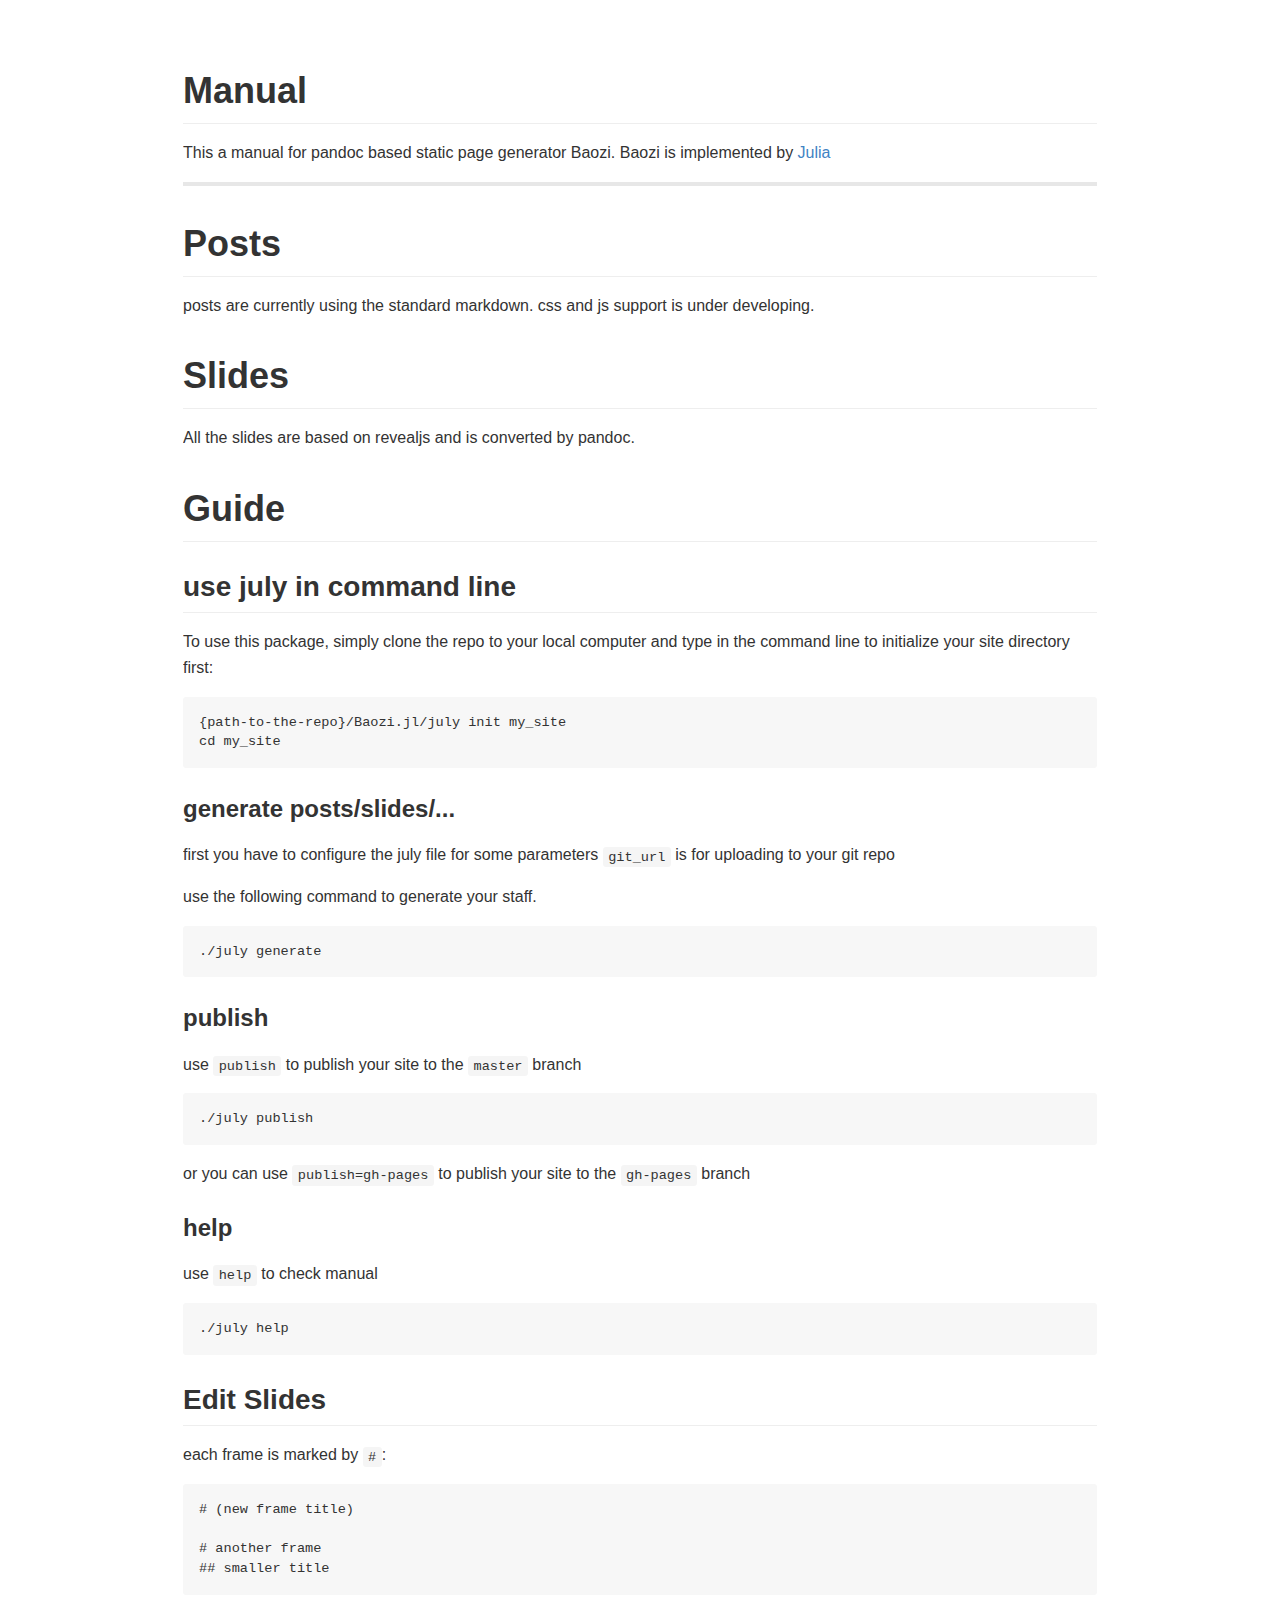
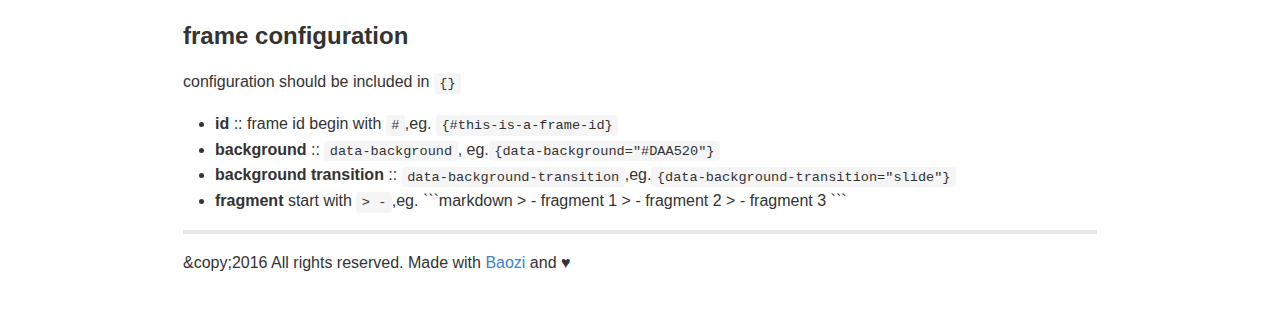
<file: index.html>
<!DOCTYPE html>
<html>
  <head>
    <meta charset="utf-8">
    <title>Roger's Slides</title>
    <link rel="icon" href="http://rogerluo.cc/image/favicon.png">
    <link rel="stylesheet" href="assets/css/plain.css">
  </head>
  <body>
    <div class="container">
      <div id="markup">
        <article id="content" class="markdown-body">
        <section>
<h1>Manual</h1>
<p>This a manual for pandoc based static page generator Baozi. Baozi is implemented by <a href="http://julialang.org">Julia</a></p>
<hr />
</section>
<section>
<h1>Posts</h1>
<p>posts are currently using the standard markdown. css and js support is under developing.</p>
</section>
<section>
<h1>Slides</h1>
<p>All the slides are based on revealjs and is converted by pandoc.</p>
</section>
<section>
<h1>Guide</h1>
<h2>use july in command line</h2>
<p>To use this package, simply clone the repo to your local computer and type in the command line to initialize your site directory first:</p>
<pre><code class="language-shell">&#123;path-to-the-repo&#125;/Baozi.jl/july init my_site 
cd my_site</code></pre>
<h3>generate posts/slides/...</h3>
<p>first you have to configure the july file for some parameters <code>git_url</code> is for uploading to your git repo </p>
<p>use the following command to generate your staff.</p>
<pre><code class="language-shell">./july generate</code></pre>
<h3>publish</h3>
<p>use <code>publish</code> to publish your site to the <code>master</code> branch</p>
<pre><code class="language-shell">./july publish</code></pre>
<p>or you can use <code>publish&#61;gh-pages</code> to publish your site to the <code>gh-pages</code> branch</p>
<h3>help</h3>
<p>use <code>help</code> to check manual</p>
<pre><code class="language-shell">./july help</code></pre>
<h2>Edit Slides</h2>
<p>each frame is marked by <code>#</code>:</p>
<pre><code class="language-markdown"># &#40;new frame title&#41;

# another frame
## smaller title</code></pre>
<h3>frame configuration</h3>
<p>configuration should be included in <code>&#123;&#125;</code></p>
<ul>
<li><strong>id</strong> :: frame id begin with <code>#</code>,eg. <code>&#123;#this-is-a-frame-id&#125;</code></li>
<li><strong>background</strong> :: <code>data-background</code>, eg.<code>&#123;data-background&#61;&quot;#DAA520&quot;&#125;</code></li>
<li><strong>background transition</strong> :: <code>data-background-transition</code>,eg.<code>&#123;data-background-transition&#61;&quot;slide&quot;&#125;</code></li>
<li><strong>fragment</strong> start with <code>&gt; -</code>,eg. &#96;&#96;&#96;markdown &gt; - fragment 1 &gt; - fragment 2 &gt; - fragment 3 &#96;&#96;&#96;</li>
</ul>
<hr />
<p>&amp;copy;2016 All rights reserved. Made with <a href="http://rogerluo.cc/Baozi.jl">Baozi</a> and ♥</p>
</section>
        </article>
      </div>
    </div>
  </body>
  <script type="text/x-mathjax-config">
    MathJax.Hub.Config({
        tex2jax: {
          inlineMath: [ ['$$','$$'], ["\\(","\\)"] ],
          displayMath: [ ['$$$$', '$$$$'], ["\\[", "\\]"] ],
          processEscapes: true
        },
        TeX: {
          equationNumbers: {
            autoNumber: 'AMS'
          }
        },
        "HTML-CSS": {
          imageFont: null
        }
      });
  </script>
  <script type="text/javascript" src="http://cdn.mathjax.org/mathjax/2.1-latest/MathJax.js?config=TeX-AMS-MML_HTMLorMML"></script>
</html>
</file>
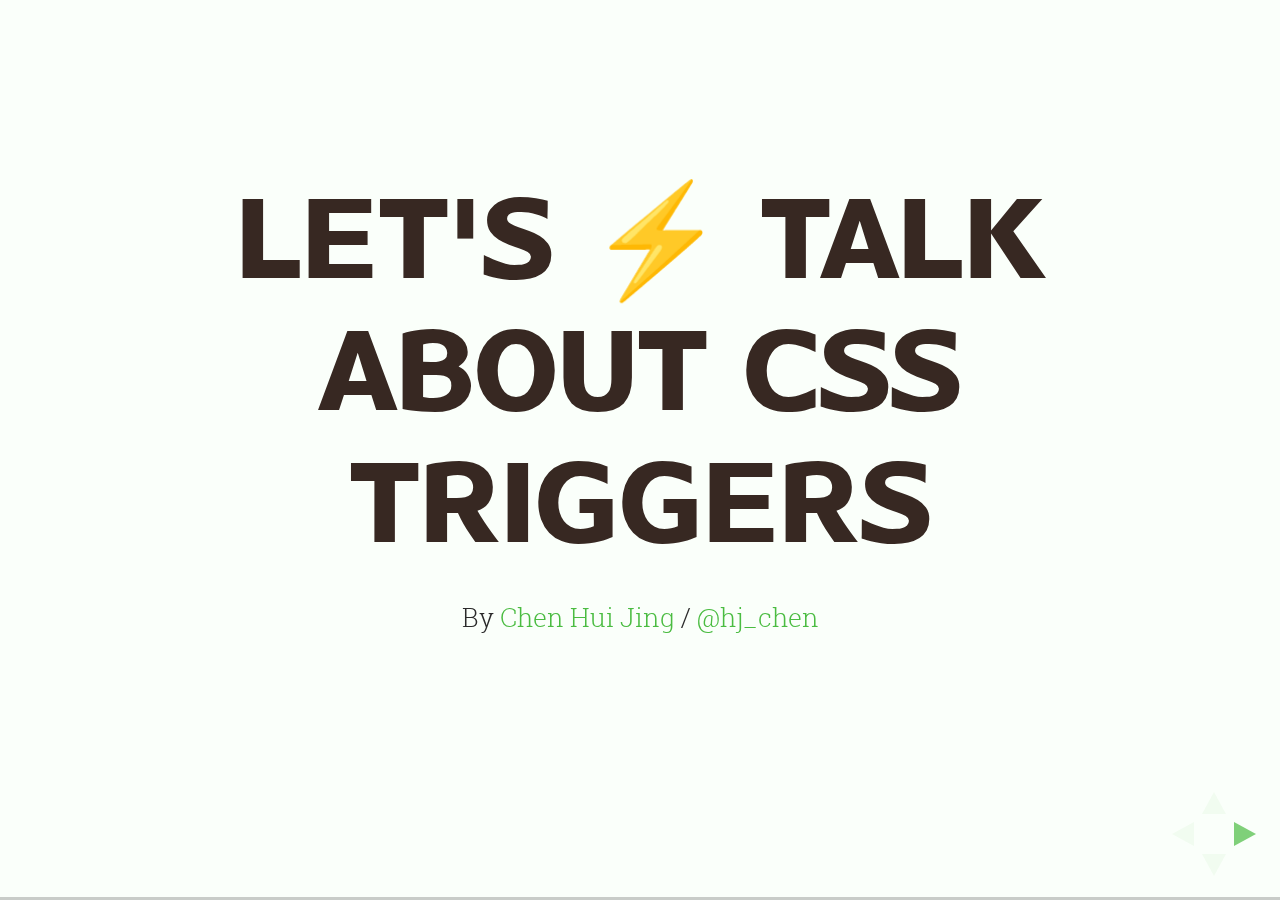
<file: assets/plugins/reveal/css-triggers/index.html>
<!doctype html>
<html lang="en">

	<head>
		<meta charset="utf-8">

		<title>Let's ⚡ talk about CSS triggers</title>

		<meta name="description" content="Impromptu lightning talk on browser rendering and which CSS properties can be animated safely">
		<meta name="author" content="Chen Hui Jing">

		<meta name="apple-mobile-web-app-capable" content="yes" />
		<meta name="apple-mobile-web-app-status-bar-style" content="black-translucent" />

		<meta name="viewport" content="width=device-width, initial-scale=1.0, maximum-scale=1.0, user-scalable=no, minimal-ui">

		<link rel="stylesheet" href="css/reveal.css">
		<link rel="stylesheet" href="css/theme/jing.css" id="theme">

		<link rel="stylesheet" href="lib/css/zenburn.css">

		<script>
			var link = document.createElement( 'link' );
			link.rel = 'stylesheet';
			link.type = 'text/css';
			link.href = window.location.search.match( /print-pdf/gi ) ? 'css/print/pdf.css' : 'css/print/paper.css';
			document.getElementsByTagName( 'head' )[0].appendChild( link );
		</script>

		<!--[if lt IE 9]>
		<script src="lib/js/html5shiv.js"></script>
		<![endif]-->
	</head>

	<body>

		<div class="reveal">

			<div class="slides">
				<section>
					<h1>Let's <span class="j-emoji">⚡</span> talk about CSS triggers</h1>
					<p><small>By <a href="http://www.chenhuijing.com/">Chen Hui Jing</a> / <a href="http://twitter.com/hj_chen">@hj_chen</a></small></p>
				</section>

				<section>
					<h2>How browsers render stuff (generally)</h2>
					<ul>
						<li>Different browsers use different rendering engines but follow similar flow</li>
						<li>Browser will parse the markup, then "Recalculate Style" to figure out what styles apply to which elements</li>
						<li>Next, it will "Layout" all the DOM elements</li>
						<li>Then, "Paint" the pixel data for the elements</li>
						<li>And, "Composite" will combine and draw the painted layers out onto the screen</li>
					</ul>
				</section>

				<section>
					<h2>Think of it as a pyramid</h2>
					<img class="plain" srcset="img/rendering-pyramid@2x.jpg 2x" data-src="img/rendering-pyramid.jpg" alt="Rendering pyramid" />
					<p>If you change something at the bottom, the pyramid has to be rebuilt from the bottom.</p>
				</section>

				<section>
					<section>
						<h2>Layout</h2>
						<ul>
							<li>Generate geometry and position of each element</li>
							<li>Very expensive because engine must reflow the relevant element and all its children to take into account the new layout</li>
							<li>Occurs when the DOM tree is manipulated, or a style which affects layout is changed, when browser window size is changed, when className property is changed</li>
						</ul>
					</section>

					<section>
						<h2>CSS properties that trigger Layout</h2>
						<ul class="j-multi">
							<li>width</li>
							<li>height</li>
							<li>padding</li>
							<li>margin</li>
							<li>display</li>
							<li>border-width</li>
							<li>border</li>
							<li>top</li>
							<li>position</li>
							<li>font-size</li>
							<li>float</li>
							<li>text-align</li>
							<li>overflow-y</li>
							<li>font-weight</li>
							<li>overflow</li>
							<li>left</li>
							<li>font-family</li>
							<li>line-height</li>
							<li>vertical-align</li>
							<li>right</li>
							<li>clear</li>
							<li>white-space</li>
							<li>bottom</li>
							<li>min-height</li>
						</ul>
					</section>
				</section>

				<section>
					<section>
						<h2>Paint</h2>
						<ul>
							<li>Fill out pixels for each element into layers</li>
							<li>Make something visible when it previously was not, like adding outline or changing background colour</li>
							<li>Expensive because the engine searches through all elements to determine what is visible and what should be displayed</li>
							<li>Browser vendors are scrambling to improve the renderer, but until recently browsers weren't built to handle animations efficiently</li>
						</ul>
					</section>

					<section>
						<h2>CSS properties that trigger Paint</h2>
						<ul class="j-multi">
							<li>color</li>
							<li>border-style</li>
							<li>visibility</li>
							<li>background</li>
							<li>text-decoration</li>
							<li>background-image</li>
							<li>background-position</li>
							<li>background-repeat</li>
							<li>outline-color</li>
							<li>outline</li>
							<li>outline-style</li>
							<li>border-radius</li>
							<li>outline-width</li>
							<li>box-shadow</li>
							<li>background-size</li>
						</ul>
					</section>
				</section>

				<section>
					<h2>Composite</h2>
					<ul>
						<li>Only Opacity and Transforms trigger composite</li>
						<li>Blink and Webkit creates new layer for elements with CSS transforms or opacity</li>
						<li>translateZ(0) is used to force layer creation which ensures both the layer is painted as soon as the animation starts</li>
						<li>Watch <a href="https://www.youtube.com/watch?v=9rizDPIIYEY">The Web's Black Magic</a> for best explanation on rendering and compositing</li>
					</ul>
				</section>

				<section>
					<h2>To find out more...</h2>
					<ul>
						<li><a href="http://jankfree.org/">Jank Free</a> (website)</li>
						<li><a href="http://csstriggers.com/">CSS Triggers</a> by <a href="https://twitter.com/aerotwist">Paul Lewis</a> (website)</li>
						<li><a href="http://www.html5rocks.com/en/tutorials/speed/high-performance-animations/">High Performance Animations</a> by <a href="https://twitter.com/aerotwist">Paul Lewis</a> and <a href="https://twitter.com/paul_irish">Paul Irish</a></li>
						<li><a href="http://calendar.perfplanet.com/2014/hardware-accelerated-css-the-nice-vs-the-naughty/">Hardware Accelerated CSS: The Nice vs The Naughty</a> by <a href="https://twitter.com/ariyahidayat">Ariya Hidayat</a></li>
						<li><a href="https://developers.google.com/web/fundamentals/design-and-ui/animations/animations-and-performance#css-vs-javascript-performance">Animations and performance</a> by <a href="https://twitter.com/paul_irish">Paul Irish</a> and <a href="https://twitter.com/samthor">Sam Thorogood</a></li>
						<li><a href="https://www.youtube.com/watch?v=9rizDPIIYEY">The Web's Black Magic</a> by <a href="https://twitter.com/iammatt">Matthew Delaney</a> and <a href="https://twitter.com/jingidy">Jing Jin</a> (conference talk)</li>
						<li><a href="http://thewebahead.net/103">Animating the Web with Rachel Nabors</a> (podcast)</li>
					</ul>
				</section>

				<section style="text-align: left;">
					<h1>THE END</h1>
					<p><img class="j-icon plain" data-src="img/home.png" alt="Website"><a href="http://www.chenhuijing.com">http://www.chenhuijing.com</a></p>
					<p><img class="j-icon plain" data-src="img/twitter.png" alt="Twitter"><a href="https://twitter.com/hj_chen">@hj_chen</a></p>
					<p><img class="j-icon plain" data-src="img/medium.png" alt="Medium"><a href="https://medium.com/@hj_chen">@hj_chen</a></p>
					<p><img class="j-icon plain" data-src="img/codepen.png" alt="Codepen"><a href="http://codepen.io/huijing/">@huijing</a></p>
				</section>

			</div>

		</div>

		<script src="lib/js/head.min.js"></script>
		<script src="js/reveal.js"></script>

		<script>

			// Full list of configuration options available at:
			// https://github.com/hakimel/reveal.js#configuration
			Reveal.initialize({
				controls: true,
				progress: true,
				history: true,
				center: true,

				transition: 'slide', // none/fade/slide/convex/concave/zoom

				// Optional reveal.js plugins
				dependencies: [
					{ src: 'lib/js/classList.js', condition: function() { return !document.body.classList; } },
					{ src: 'plugin/markdown/marked.js', condition: function() { return !!document.querySelector( '[data-markdown]' ); } },
					{ src: 'plugin/markdown/markdown.js', condition: function() { return !!document.querySelector( '[data-markdown]' ); } },
					{ src: 'plugin/highlight/highlight.js', async: true, callback: function() { hljs.initHighlightingOnLoad(); } },
					{ src: 'plugin/zoom-js/zoom.js', async: true },
					{ src: 'plugin/notes/notes.js', async: true }
				]
			});

		</script>

	</body>
</html>
</file>
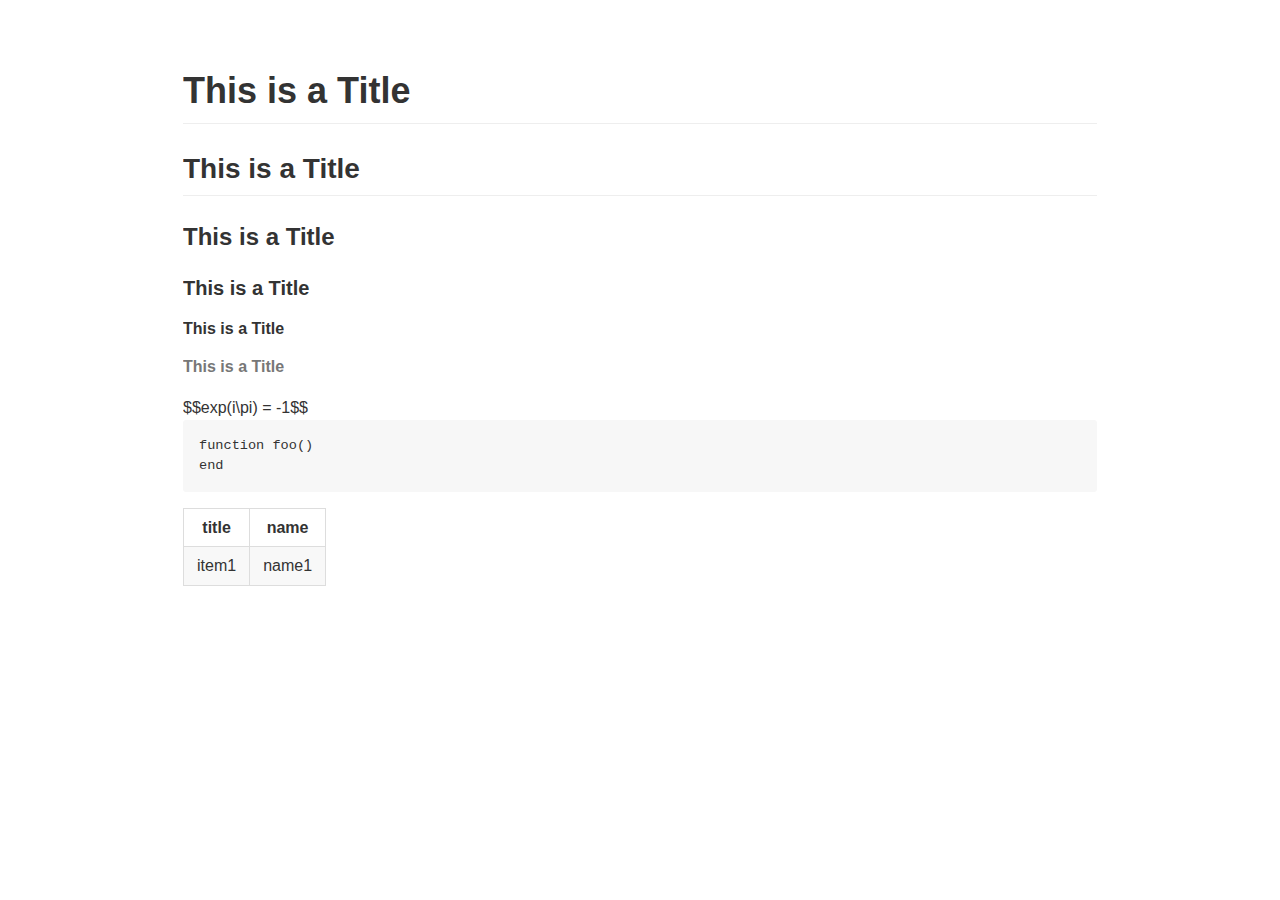
<file: posts/example.html>
<!DOCTYPE html>
<html>
  <head>
    <meta charset="utf-8">
    <title>Roger's Slides</title>
    <link rel="icon" href="http://rogerluo.cc/image/favicon.png">
    <link rel="stylesheet" href="../assets/css/plain.css">
  </head>
  <body>
    <div class="container">
      <div id="markup">
        <article id="content" class="markdown-body">
        <section>
<h1>This is a Title</h1>
<h2>This is a Title</h2>
<h3>This is a Title</h3>
<h4>This is a Title</h4>
<h5>This is a Title</h5>
<h6>This is a Title</h6>
&#36;&#36;exp&#40;i\pi&#41; &#61; -1&#36;&#36;

<pre><code class="language-julia">function foo&#40;&#41;
end</code></pre>
<table><tr><th>title</th><th>name</th></tr><tr><td>item1</td><td>name1</td></tr></table>
</section>
        </article>
      </div>
    </div>
  </body>
  <script type="text/x-mathjax-config">
    MathJax.Hub.Config({
        tex2jax: {
          inlineMath: [ ['$$','$$'], ["\\(","\\)"] ],
          displayMath: [ ['$$$$', '$$$$'], ["\\[", "\\]"] ],
          processEscapes: true
        },
        TeX: {
          equationNumbers: {
            autoNumber: 'AMS'
          }
        },
        "HTML-CSS": {
          imageFont: null
        }
      });
  </script>
  <script type="text/javascript" src="http://cdn.mathjax.org/mathjax/2.1-latest/MathJax.js?config=TeX-AMS-MML_HTMLorMML"></script>
</html>
</file>
<file: assets/css/plain.css>
html{
    font-family: sans-serif;
    -ms-text-size-adjust: 100%;
    -webkit-text-size-adjust: 100%;
}
body{
    margin: 0;
}
article,aside,details,figcaption,figure,footer,header,hgroup,main,nav,section,summary{
    display: block;
}
audio,canvas,progress,video{
    display: inline-block;
    vertical-align: baseline;
}
audio:not([controls]){
    display: none;
    height: 0;
}
[hidden],template{
    display: none;
}
a{
    background: transparent;
}
a:active,a:hover{
    outline: 0;
}
abbr[title]{
    border-bottom: 1px dotted;
}
b,strong{
    font-weight: bold;
}
dfn{
    font-style: italic;
}
h1{
    font-size: 2em;
    margin: 0.67em 0;
}
mark{
    background: #ff0;
    color: #000;
}
small{
    font-size: 80%;
}
sub,sup{
    font-size: 75%;
    line-height: 0;
    position: relative;
    vertical-align: baseline;
}
sup{
    top: -0.5em;
}
sub{
    bottom: -0.25em;
}
img{
    border: 0;
}
svg:not(:root){
    overflow: hidden;
}
figure{
    margin: 1em 40px;
}
hr{
    box-sizing: content-box;
    height: 0;
}
pre{
    overflow: auto;
}
code,kbd,pre,samp{
    font-family: monospace, monospace;
    font-size: 1em;
}
button,input,optgroup,select,textarea{
    color: inherit;
    font: inherit;
    margin: 0;
}
button{
    overflow: visible;
}
button,select{
    text-transform: none;
}
button,html input[type="button"],input[type="reset"],input[type="submit"]{
    -webkit-appearance: button;
    cursor: pointer;
}
button[disabled],html input[disabled]{
    cursor: default;
}
button::-moz-focus-inner,input::-moz-focus-inner{
    border: 0;
    padding: 0;
}
input{
    line-height: normal;
}
input[type="checkbox"],input[type="radio"]{
    box-sizing: border-box;
    padding: 0;
}
input[type="number"]::-webkit-inner-spin-button,input[type="number"]::-webkit-outer-spin-button{
    height: auto;
}
input[type="search"]{
    -webkit-appearance: textfield;
    box-sizing: content-box;
}
input[type="search"]::-webkit-search-cancel-button,input[type="search"]::-webkit-search-decoration{
    -webkit-appearance: none;
}
fieldset{
    border: 1px solid #c0c0c0;
    margin: 0 2px;
    padding: 0.35em 0.625em 0.75em;
}
legend{
    border: 0;
    padding: 0;
}
textarea{
    overflow: auto;
}
optgroup{
    font-weight: bold;
}
table{
    border-collapse: collapse;
    border-spacing: 0;
}
td,th{
    padding: 0;
}
*{
    box-sizing: border-box;
}
input,select,textarea,button{
    font: 13px/1.4 Helvetica, arial, freesans, clean, sans-serif, "Segoe UI Emoji", "Segoe UI Symbol";
}
body{
    min-width: 1020px;
    font: 13px/1.4 Helvetica, arial, freesans, clean, sans-serif, "Segoe UI Emoji", "Segoe UI Symbol";
    color: #333;
    background-color: #fff;
}
a{
    color: #4183c4;
    text-decoration: none;
}
a:hover,a:active{
    text-decoration: underline;
}
hr,.rule{
    height: 0;
    margin: 15px 0;
    overflow: hidden;
    background: transparent;
    border: 0;
    border-bottom: 1px solid #ddd;
}
hr:before,.rule:before{
    display: table;
    content: "";
}
hr:after,.rule:after{
    display: table;
    clear: both;
    content: "";
}
h1,h2,h3,h4,h5,h6{
    margin-top: 15px;
    margin-bottom: 15px;
    line-height: 1.1;
}
h1{
    font-size: 30px;
}
h2{
    font-size: 21px;
}
h3{
    font-size: 16px;
}
h4{
    font-size: 14px;
}
h5{
    font-size: 12px;
}
h6{
    font-size: 11px;
}
small{
    font-size: 90%;
}
blockquote{
    margin: 0;
}
.lead{
    margin-bottom: 30px;
    font-size: 20px;
    font-weight: 300;
    color: #555;
}
.text-muted{
    color: #999;
}
.text-danger{
    color: #bd2c00;
}
.text-emphasized{
    font-weight: bold;
    color: #333;
}
ul,ol{
    padding: 0;
    margin-top: 0;
    margin-bottom: 0;
}
ol ol,ul ol{
    list-style-type: lower-roman;
}
ul ul ol,ul ol ol,ol ul ol,ol ol ol{
    list-style-type: lower-alpha;
}
dd{
    margin-left: 0;
}
tt,code{
    font-family: Consolas, "Liberation Mono", Menlo, Courier, monospace;
    font-size: 12px;
}
pre{
    margin-top: 0;
    margin-bottom: 0;
    font: 12px Consolas, "Liberation Mono", Menlo, Courier, monospace;
}
#realtime .status{
    overflow: visible;
    position: absolute;
    top: -5px;
    left: 0;
    background: url("/public/images/github-status.png");
    width: 26px;
    height: 26px;
    display: block;
    margin: 0 5px 0 0;
}
#realtime .up{
    background-position: 0 0;
}
#realtime .problem{
    background-position: 0 -53px;
}
#realtime .down{
    background-position: 0 -26px;
}
.container{
    max-width: 920px;
    margin: 0 auto 20px auto;
}
#header{
    background: #FAFAFA;
    background: -moz-linear-gradient(#FAFAFA, #EAEAEA);
    background: -webkit-linear-gradient(#FAFAFA, #EAEAEA);
    -ms-filter: "progid: DXImageTransform.Microsoft.gradient(startColorstr='#fafafa', endColorstr='#eaeaea')";
    border-bottom: 1px solid #CACACA;
    box-shadow: 0 1px 0 rgba(255, 255, 255, 0.4),0 0 10px rgba(0, 0, 0, 0.1);
}
#markup{
    padding: 3px;
}
#markup article{
    padding-top: 30px;
}
.markdown-body{
    overflow: hidden;
    font-family: "Helvetica Neue", Helvetica, "Segoe UI", Arial, freesans, sans-serif;
    font-size: 16px;
    line-height: 1.6;
    word-wrap: break-word;
}
.markdown-body>*:first-child{
    margin-top: 0 !important;
}
.markdown-body>*:last-child{
    margin-bottom: 0 !important;
}
.markdown-body .absent{
    color: #c00;
}
.markdown-body .anchor{
    position: absolute;
    top: 0;
    left: 0;
    display: block;
    padding-right: 6px;
    padding-left: 30px;
    margin-left: -30px;
}
.markdown-body .anchor:focus{
    outline: none;
}
.markdown-body h1,.markdown-body h2,.markdown-body h3,.markdown-body h4,.markdown-body h5,.markdown-body h6{
    position: relative;
    margin-top: 1em;
    margin-bottom: 16px;
    font-weight: bold;
    line-height: 1.4;
}
.markdown-body h1 .octicon-link,.markdown-body h2 .octicon-link,.markdown-body h3 .octicon-link,.markdown-body h4 .octicon-link,.markdown-body h5 .octicon-link,.markdown-body h6 .octicon-link{
    display: none;
    color: #000;
    vertical-align: middle;
}
.markdown-body h1:hover .anchor,.markdown-body h2:hover .anchor,.markdown-body h3:hover .anchor,.markdown-body h4:hover .anchor,.markdown-body h5:hover .anchor,.markdown-body h6:hover .anchor{
    padding-left: 8px;
    margin-left: -30px;
    text-decoration: none;
}
.markdown-body h1:hover .anchor .octicon-link,.markdown-body h2:hover .anchor .octicon-link,.markdown-body h3:hover .anchor .octicon-link,.markdown-body h4:hover .anchor .octicon-link,.markdown-body h5:hover .anchor .octicon-link,.markdown-body h6:hover .anchor .octicon-link{
    display: inline-block;
}
.markdown-body h1 tt,.markdown-body h1 code,.markdown-body h2 tt,.markdown-body h2 code,.markdown-body h3 tt,.markdown-body h3 code,.markdown-body h4 tt,.markdown-body h4 code,.markdown-body h5 tt,.markdown-body h5 code,.markdown-body h6 tt,.markdown-body h6 code{
    font-size: inherit;
}
.markdown-body h1{
    padding-bottom: 0.3em;
    font-size: 2.25em;
    line-height: 1.2;
    border-bottom: 1px solid #eee;
}
.markdown-body h1 .anchor{
    line-height: 1;
}
.markdown-body h2{
    padding-bottom: 0.3em;
    font-size: 1.75em;
    line-height: 1.225;
    border-bottom: 1px solid #eee;
}
.markdown-body h2 .anchor{
    line-height: 1;
}
.markdown-body h3{
    font-size: 1.5em;
    line-height: 1.43;
}
.markdown-body h3 .anchor{
    line-height: 1.2;
}
.markdown-body h4{
    font-size: 1.25em;
}
.markdown-body h4 .anchor{
    line-height: 1.2;
}
.markdown-body h5{
    font-size: 1em;
}
.markdown-body h5 .anchor{
    line-height: 1.1;
}
.markdown-body h6{
    font-size: 1em;
    color: #777;
}
.markdown-body h6 .anchor{
    line-height: 1.1;
}
.markdown-body p,.markdown-body blockquote,.markdown-body ul,.markdown-body ol,.markdown-body dl,.markdown-body table,.markdown-body pre{
    margin-top: 0;
    margin-bottom: 16px;
}
.markdown-body hr{
    height: 4px;
    padding: 0;
    margin: 16px 0;
    background-color: #e7e7e7;
    border: 0 none;
}
.markdown-body ul,.markdown-body ol{
    padding-left: 2em;
}
.markdown-body ul.no-list,.markdown-body ol.no-list{
    padding: 0;
    list-style-type: none;
}
.markdown-body ul ul,.markdown-body ul ol,.markdown-body ol ol,.markdown-body ol ul{
    margin-top: 0;
    margin-bottom: 0;
}
.markdown-body li>p{
    margin-top: 16px;
}
.markdown-body dl{
    padding: 0;
}
.markdown-body dl dt{
    padding: 0;
    margin-top: 16px;
    font-size: 1em;
    font-style: italic;
    font-weight: bold;
}
.markdown-body dl dd{
    padding: 0 16px;
    margin-bottom: 16px;
}
.markdown-body blockquote{
    padding: 0 15px;
    color: #777;
    border-left: 4px solid #ddd;
}
.markdown-body blockquote>:first-child{
    margin-top: 0;
}
.markdown-body blockquote>:last-child{
    margin-bottom: 0;
}
.markdown-body table{
    display: block;
    width: 100%;
    overflow: auto;
    word-break: normal;
    word-break: keep-all;
}
.markdown-body table th{
    font-weight: bold;
}
.markdown-body table th,.markdown-body table td{
    padding: 6px 13px;
    border: 1px solid #ddd;
}
.markdown-body table tr{
    background-color: #fff;
    border-top: 1px solid #ccc;
}
.markdown-body table tr:nth-child(2n){
    background-color: #f8f8f8;
}
.markdown-body img{
    max-width: 100%;
    box-sizing: border-box;
}
.markdown-body span.frame{
    display: block;
    overflow: hidden;
}
.markdown-body span.frame>span{
    display: block;
    float: left;
    width: auto;
    padding: 7px;
    margin: 13px 0 0;
    overflow: hidden;
    border: 1px solid #ddd;
}
.markdown-body span.frame span img{
    display: block;
    float: left;
}
.markdown-body span.frame span span{
    display: block;
    padding: 5px 0 0;
    clear: both;
    color: #333;
}
.markdown-body span.align-center{
    display: block;
    overflow: hidden;
    clear: both;
}
.markdown-body span.align-center>span{
    display: block;
    margin: 13px auto 0;
    overflow: hidden;
    text-align: center;
}
.markdown-body span.align-center span img{
    margin: 0 auto;
    text-align: center;
}
.markdown-body span.align-right{
    display: block;
    overflow: hidden;
    clear: both;
}
.markdown-body span.align-right>span{
    display: block;
    margin: 13px 0 0;
    overflow: hidden;
    text-align: right;
}
.markdown-body span.align-right span img{
    margin: 0;
    text-align: right;
}
.markdown-body span.float-left{
    display: block;
    float: left;
    margin-right: 13px;
    overflow: hidden;
}
.markdown-body span.float-left span{
    margin: 13px 0 0;
}
.markdown-body span.float-right{
    display: block;
    float: right;
    margin-left: 13px;
    overflow: hidden;
}
.markdown-body span.float-right>span{
    display: block;
    margin: 13px auto 0;
    overflow: hidden;
    text-align: right;
}
.markdown-body code,.markdown-body tt{
    padding: 0;
    padding-top: 0.2em;
    padding-bottom: 0.2em;
    margin: 0;
    font-size: 85%;
    background-color: rgba(0,0,0,0.04);
    border-radius: 3px;
}
.markdown-body code:before,.markdown-body code:after,.markdown-body tt:before,.markdown-body tt:after{
    letter-spacing: -0.2em;
    content: "\00a0";
}
.markdown-body code br,.markdown-body tt br{
    display: none;
}
.markdown-body del code{
    text-decoration: inherit;
}
.markdown-body pre>code{
    padding: 0;
    margin: 0;
    font-size: 100%;
    word-break: normal;
    white-space: pre;
    background: transparent;
    border: 0;
}
.markdown-body .highlight{
    margin-bottom: 16px;
}
.markdown-body .highlight pre,.markdown-body pre{
    padding: 16px;
    overflow: auto;
    font-size: 85%;
    line-height: 1.45;
    background-color: #f7f7f7;
    border-radius: 3px;
}
.markdown-body .highlight pre{
    margin-bottom: 0;
    word-break: normal;
}
.markdown-body pre{
    word-wrap: normal;
}
.markdown-body pre code,.markdown-body pre tt{
    display: inline;
    max-width: initial;
    padding: 0;
    margin: 0;
    overflow: initial;
    line-height: inherit;
    word-wrap: normal;
    background-color: transparent;
    border: 0;
}
.markdown-body pre code:before,.markdown-body pre code:after,.markdown-body pre tt:before,.markdown-body pre tt:after{
    content: normal;
}
.markdown-body kbd{
    display: inline-block;
    padding: 3px 5px;
    font-size: 11px;
    line-height: 10px;
    color: #555;
    vertical-align: middle;
    background-color: #fcfcfc;
    border: solid 1px #ccc;
    border-bottom-color: #bbb;
    border-radius: 3px;
    box-shadow: inset 0 -1px 0 #bbb;
}
.codehilite{
    background: #ffffff;
}
.codehilite .c{
    color: #999988;
    font-style: italic;
}
.codehilite .err{
    color: #a61717;
    background-color: #e3d2d2;
}
.codehilite .k{
    color: #000000;
    font-weight: bold;
}
.codehilite .o{
    color: #000000;
    font-weight: bold;
}
.codehilite .cm{
    color: #999988;
    font-style: italic;
}
.codehilite .cp{
    color: #999999;
    font-weight: bold;
}
.codehilite .c1{
    color: #999988;
    font-style: italic;
}
.codehilite .cs{
    color: #999999;
    font-weight: bold;
    font-style: italic;
}
.codehilite .gd{
    color: #000000;
    background-color: #ffdddd;
}
.codehilite .gd .x{
    color: #000000;
    background-color: #ffaaaa;
}
.codehilite .ge{
    color: #000000;
    font-style: italic;
}
.codehilite .gr{
    color: #aa0000;
}
.codehilite .gh{
    color: #999999;
}
.codehilite .gi{
    color: #000000;
    background-color: #ddffdd;
}
.codehilite .gi .x{
    color: #000000;
    background-color: #aaffaa;
}
.codehilite .go{
    color: #888888;
}
.codehilite .gp{
    color: #555555;
}
.codehilite .gs{
    font-weight: bold;
}
.codehilite .gu{
    color: #aaaaaa;
}
.codehilite .gt{
    color: #aa0000;
}
.codehilite .kc{
    color: #000000;
    font-weight: bold;
}
.codehilite .kd{
    color: #000000;
    font-weight: bold;
}
.codehilite .kp{
    color: #000000;
    font-weight: bold;
}
.codehilite .kr{
    color: #000000;
    font-weight: bold;
}
.codehilite .kt{
    color: #445588;
    font-weight: bold;
}
.codehilite .m{
    color: #009999;
}
.codehilite .s{
    color: #d14;
}
.codehilite .na{
    color: #008080;
}
.codehilite .nb{
    color: #0086B3;
}
.codehilite .nc{
    color: #445588;
    font-weight: bold;
}
.codehilite .no{
    color: #008080;
}
.codehilite .ni{
    color: #800080;
}
.codehilite .ne{
    color: #990000;
    font-weight: bold;
}
.codehilite .nf{
    color: #990000;
    font-weight: bold;
}
.codehilite .nn{
    color: #555555;
}
.codehilite .nt{
    color: #000080;
}
.codehilite .nv{
    color: #008080;
}
.codehilite .ow{
    color: #000000;
    font-weight: bold;
}
.codehilite .w{
    color: #bbbbbb;
}
.codehilite .mf{
    color: #009999;
}
.codehilite .mh{
    color: #009999;
}
.codehilite .mi{
    color: #009999;
}
.codehilite .mo{
    color: #009999;
}
.codehilite .sb{
    color: #d14;
}
.codehilite .sc{
    color: #d14;
}
.codehilite .sd{
    color: #d14;
}
.codehilite .s2{
    color: #d14;
}
.codehilite .se{
    color: #d14;
}
.codehilite .sh{
    color: #d14;
}
.codehilite .si{
    color: #d14;
}
.codehilite .sx{
    color: #d14;
}
.codehilite .sr{
    color: #009926;
}
.codehilite .s1{
    color: #d14;
}
.codehilite .ss{
    color: #990073;
}
.codehilite .bp{
    color: #999999;
}
.codehilite .vc{
    color: #008080;
}
.codehilite .vg{
    color: #008080;
}
.codehilite .vi{
    color: #008080;
}
.codehilite .il{
    color: #009999;
}
</file>
<file: assets/plugins/reveal/css-triggers/css/theme/jing.css>
/**
 * Custom theme for Reveal.js presentations.
 *
 * Copyright (C) 2015 Chen Hui Jing, http://www.chenhuijing.com/
 */
@import url(../../lib/font/palo-alto/palo-alto.css);
@import url(../../lib/font/roboto-slab/roboto-slab.css);
/*********************************************
 * GLOBAL STYLES
 *********************************************/
body {
  background: #fafffa;
  background-color: #fafffa; }

.reveal {
  font-family: "Roboto Slab", "Rockwell", serif;
  font-size: 38px;
  font-weight: normal;
  color: #2a2a2a; }

::selection {
  color: #fff;
  background: #a3de9f;
  text-shadow: none; }

.reveal .slides > section,
.reveal .slides > section > section {
  line-height: 1.3;
  font-weight: inherit; }

/*********************************************
 * HEADERS
 *********************************************/
.reveal h1,
.reveal h2,
.reveal h3,
.reveal h4,
.reveal h5,
.reveal h6 {
  margin: 0 0 20px 0;
  color: #372822;
  font-family: "Palo Alto", "Arial Black", sans-serif;
  font-weight: 600;
  line-height: 1.2;
  letter-spacing: normal;
  text-transform: uppercase;
  text-shadow: none;
  word-wrap: break-word; }

.reveal h1 {
  font-size: 2.5em; }

.reveal h2 {
  font-size: 1.6em; }

.reveal h3 {
  font-size: 1.3em; }

.reveal h4 {
  font-size: 1em; }

.reveal h1 {
  text-shadow: none; }

/*********************************************
 * OTHER
 *********************************************/
.reveal p {
  margin: 20px 0;
  line-height: 1.3; }

/* Ensure certain elements are never larger than the slide itself */
.reveal img,
.reveal video,
.reveal iframe {
  max-width: 95%;
  max-height: 95%; }

.reveal strong,
.reveal b {
  font-weight: bold; }

.reveal em {
  font-style: italic; }

.reveal ol,
.reveal dl,
.reveal ul {
  display: inline-block;
  text-align: left;
  margin: 0 0 0 1em; }

.reveal ol {
  list-style-type: decimal; }

.reveal ul {
  list-style-type: disc; }

.reveal ul ul {
  list-style-type: square; }

.reveal ul ul ul {
  list-style-type: circle; }

.reveal ul ul,
.reveal ul ol,
.reveal ol ol,
.reveal ol ul {
  display: block;
  margin-left: 40px; }

.reveal dt {
  font-weight: bold; }

.reveal dd {
  margin-left: 40px; }

.reveal q,
.reveal blockquote {
  quotes: none; }

.reveal blockquote {
  display: block;
  position: relative;
  width: 70%;
  margin: 20px auto;
  padding: 5px;
  font-style: italic;
  background: rgba(255, 255, 255, 0.05);
  box-shadow: 0px 0px 2px rgba(0, 0, 0, 0.2); }

.reveal blockquote p:first-child,
.reveal blockquote p:last-child {
  display: inline-block; }

.reveal q {
  font-style: italic; }

.reveal pre {
  display: block;
  position: relative;
  width: 90%;
  margin: 20px auto;
  text-align: left;
  font-size: 0.55em;
  font-family: monospace;
  line-height: 1.2em;
  word-wrap: break-word;
  box-shadow: 0px 0px 6px rgba(0, 0, 0, 0.3); }

.reveal code {
  font-family: monospace; }

.reveal pre code {
  display: block;
  padding: 5px;
  overflow: auto;
  max-height: 400px;
  word-wrap: normal; }

.reveal table {
  margin: auto;
  border-collapse: collapse;
  border-spacing: 0; }

.reveal table th {
  font-weight: bold; }

.reveal table th,
.reveal table td {
  text-align: left;
  padding: 0.2em 0.5em 0.2em 0.5em;
  border-bottom: 1px solid; }

.reveal table th[align="center"],
.reveal table td[align="center"] {
  text-align: center; }

.reveal table th[align="right"],
.reveal table td[align="right"] {
  text-align: right; }

.reveal table tr:last-child td {
  border-bottom: none; }

.reveal sup {
  vertical-align: super; }

.reveal sub {
  vertical-align: sub; }

.reveal small {
  display: inline-block;
  font-size: 0.6em;
  line-height: 1.2em;
  vertical-align: top; }

.reveal small * {
  vertical-align: top; }

/*********************************************
 * LINKS
 *********************************************/
.reveal a {
  color: #4abc41;
  text-decoration: none;
  -webkit-transition: color .15s ease;
  -moz-transition: color .15s ease;
  transition: color .15s ease; }

.reveal a:hover {
  color: #7fd179;
  text-shadow: none;
  border: none; }

.reveal .roll span:after {
  color: #fff;
  background: #34832d; }

/*********************************************
 * IMAGES
 *********************************************/
.reveal section img {
  margin: 15px 0px;
  background: rgba(255, 255, 255, 0.12);
  border: 4px solid #2a2a2a;
  box-shadow: 0 0 10px rgba(0, 0, 0, 0.15); }

.reveal section img.plain {
  border: 0;
  box-shadow: none; }

.reveal a img {
  -webkit-transition: all .15s linear;
  -moz-transition: all .15s linear;
  transition: all .15s linear; }

.reveal a:hover img {
  background: rgba(255, 255, 255, 0.2);
  border-color: #4abc41;
  box-shadow: 0 0 20px rgba(0, 0, 0, 0.55); }

/*********************************************
 * NAVIGATION CONTROLS
 *********************************************/
.reveal .controls .navigate-left,
.reveal .controls .navigate-left.enabled {
  border-right-color: #4abc41; }

.reveal .controls .navigate-right,
.reveal .controls .navigate-right.enabled {
  border-left-color: #4abc41; }

.reveal .controls .navigate-up,
.reveal .controls .navigate-up.enabled {
  border-bottom-color: #4abc41; }

.reveal .controls .navigate-down,
.reveal .controls .navigate-down.enabled {
  border-top-color: #4abc41; }

.reveal .controls .navigate-left.enabled:hover {
  border-right-color: #7fd179; }

.reveal .controls .navigate-right.enabled:hover {
  border-left-color: #7fd179; }

.reveal .controls .navigate-up.enabled:hover {
  border-bottom-color: #7fd179; }

.reveal .controls .navigate-down.enabled:hover {
  border-top-color: #7fd179; }

/*********************************************
 * PROGRESS BAR
 *********************************************/
.reveal .progress {
  background: rgba(0, 0, 0, 0.2); }

.reveal .progress span {
  background: #4abc41;
  -webkit-transition: width 800ms cubic-bezier(0.26, 0.86, 0.44, 0.985);
  -moz-transition: width 800ms cubic-bezier(0.26, 0.86, 0.44, 0.985);
  transition: width 800ms cubic-bezier(0.26, 0.86, 0.44, 0.985); }

.reveal pre code {
  background: #3F3F3F;
  color: #DCDCDC; }

section img.j-icon {
  display: inline-block;
  vertical-align: middle;
  margin-right: 1rem; }

span.j-emoji {
  font-family: "Roboto Slab", "Rockwell", serif;
  font-weight: 400; }

.j-multi {
  width: 100%;
  list-style-position: inside;
  -webkit-column-width: 15rem;
  -moz-column-width: 15rem;
  column-width: 15rem; }
</file>
<file: assets/plugins/reveal/css-triggers/lib/css/zenburn.css>
/*
Zenburn style from voldmar.ru (c) Vladimir Epifanov <voldmar@voldmar.ru>
based on dark.css by Ivan Sagalaev
*/

.hljs {
  display: block;
  overflow-x: auto;
  padding: 0.5em;
  background: #3f3f3f;
  color: #dcdcdc;
  -webkit-text-size-adjust: none;
}

.hljs-keyword,
.hljs-tag,
.css .hljs-class,
.css .hljs-id,
.lisp .hljs-title,
.nginx .hljs-title,
.hljs-request,
.hljs-status,
.clojure .hljs-attribute {
  color: #e3ceab;
}

.django .hljs-template_tag,
.django .hljs-variable,
.django .hljs-filter .hljs-argument {
  color: #dcdcdc;
}

.hljs-number,
.hljs-date {
  color: #8cd0d3;
}

.dos .hljs-envvar,
.dos .hljs-stream,
.hljs-variable,
.apache .hljs-sqbracket,
.hljs-name {
  color: #efdcbc;
}

.dos .hljs-flow,
.diff .hljs-change,
.python .exception,
.python .hljs-built_in,
.hljs-literal,
.tex .hljs-special {
  color: #efefaf;
}

.diff .hljs-chunk,
.hljs-subst {
  color: #8f8f8f;
}

.dos .hljs-keyword,
.hljs-decorator,
.hljs-title,
.hljs-type,
.diff .hljs-header,
.ruby .hljs-class .hljs-parent,
.apache .hljs-tag,
.nginx .hljs-built_in,
.tex .hljs-command,
.hljs-prompt {
  color: #efef8f;
}

.dos .hljs-winutils,
.ruby .hljs-symbol,
.ruby .hljs-symbol .hljs-string,
.ruby .hljs-string {
  color: #dca3a3;
}

.diff .hljs-deletion,
.hljs-string,
.hljs-tag .hljs-value,
.hljs-preprocessor,
.hljs-pragma,
.hljs-built_in,
.smalltalk .hljs-class,
.smalltalk .hljs-localvars,
.smalltalk .hljs-array,
.css .hljs-rule .hljs-value,
.hljs-attr_selector,
.hljs-pseudo,
.apache .hljs-cbracket,
.tex .hljs-formula,
.coffeescript .hljs-attribute {
  color: #cc9393;
}

.hljs-shebang,
.diff .hljs-addition,
.hljs-comment,
.hljs-annotation,
.hljs-pi,
.hljs-doctype {
  color: #7f9f7f;
}

.coffeescript .javascript,
.javascript .xml,
.tex .hljs-formula,
.xml .javascript,
.xml .vbscript,
.xml .css,
.xml .hljs-cdata {
  opacity: 0.5;
}
</file>
